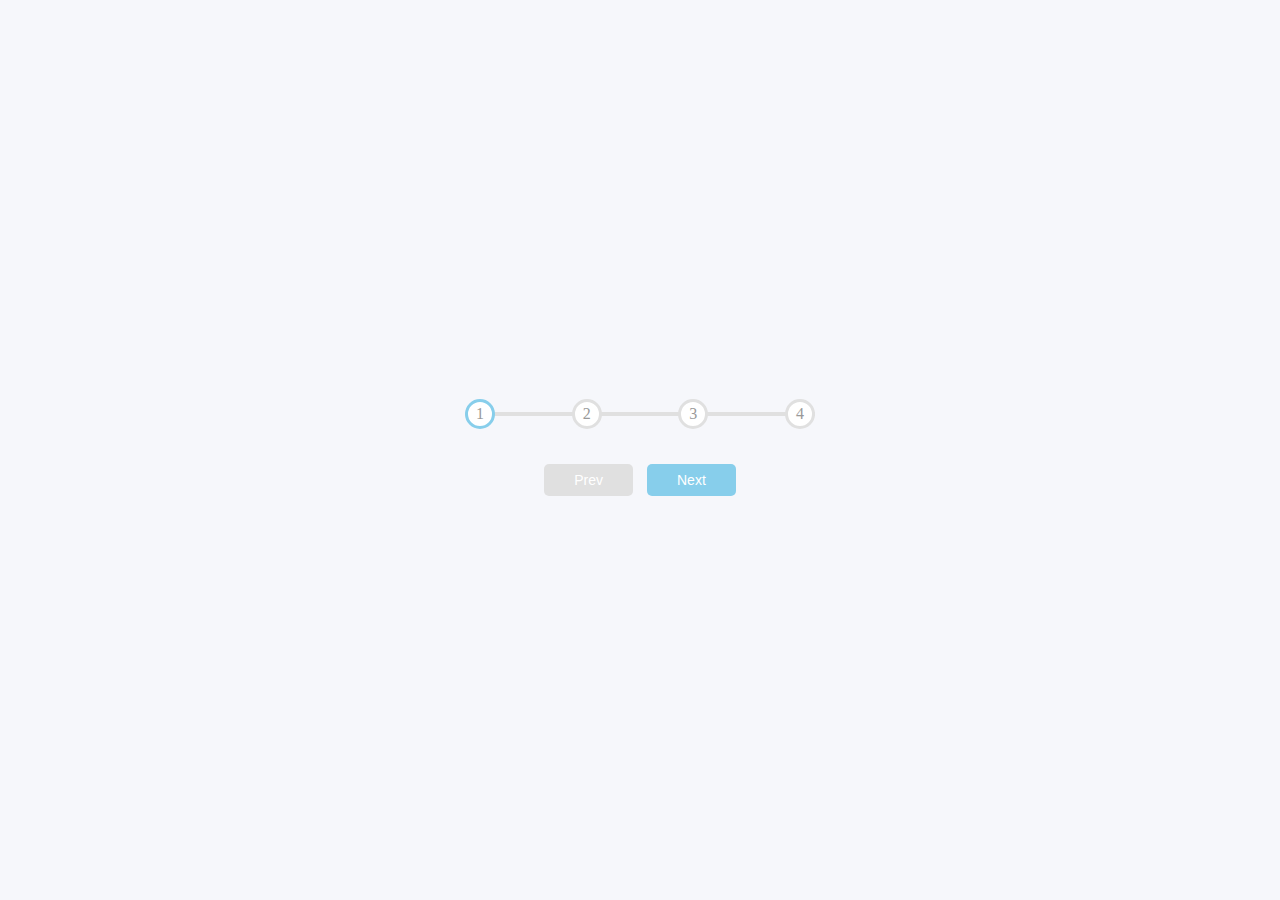
<file: Clone/day1/2/index.html>
<!DOCTYPE html>
<html lang="en">
<head>
    <meta charset="UTF-8">
    <meta http-equiv="X-UA-Compatible" content="IE=edge">
    <meta name="viewport" content="width=device-width, initial-scale=1.0">
    <link rel="stylesheet" href="style.css">
    <title>Progress Steps</title>
</head>
<body>
    <div class="container">
        <div class="progress-container">
            <div class="progress" id="progress"></div>
            <div class="circle active">1</div>
            <div class="circle">2</div>
            <div class="circle">3</div>
            <div class="circle">4</div>
        </div>
        <button class="btn" id="prev" disabled>Prev</button>
        <button class="btn" id="next">Next</button>
    </div>
   <script src="script.js"></script>
</body>
</html>
</file>
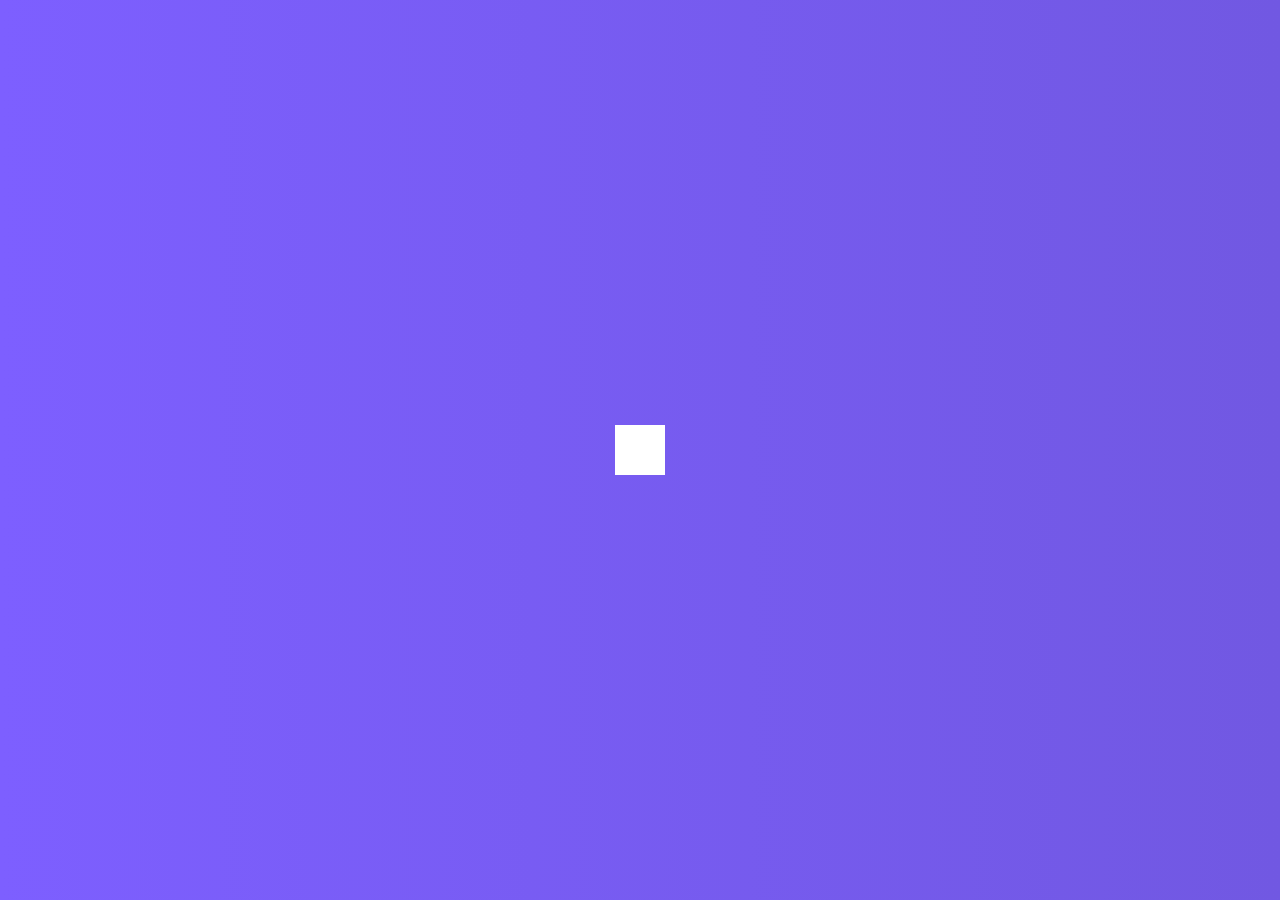
<file: Clone/day3/4/index.html>
<!DOCTYPE html>
<html lang="en">
<head>
    <meta charset="UTF-8">
    <meta http-equiv="X-UA-Compatible" content="IE=edge">
    <meta name="viewport" content="width=device-width, initial-scale=1.0">
    <link rel="stylesheet" href="https://cdnjs.cloudflare.com/ajax/libs/font-awesome/5.14.0/css/all.min.css" integrity="sha512-1PKOgIY59xJ8Co8+NE6FZ+LOAZKjy+KY8iq0G4B3CyeY6wYHN3yt9PW0XpSriVlkMXe40PTKnXrLnZ9+fkDaog==" crossorigin="anonymous" />
    <link rel="stylesheet" href="style.css">
    <title>Hidden Search</title>
</head>
<body>
    <div class="search">
        <input type="text" class="input" placeholder="Search...">
    <button class="btn">
        <i class="fas fa-search"></i>
    </button>
    </div>



    <script src="script.js"></script>
</body>
</html>
</file>
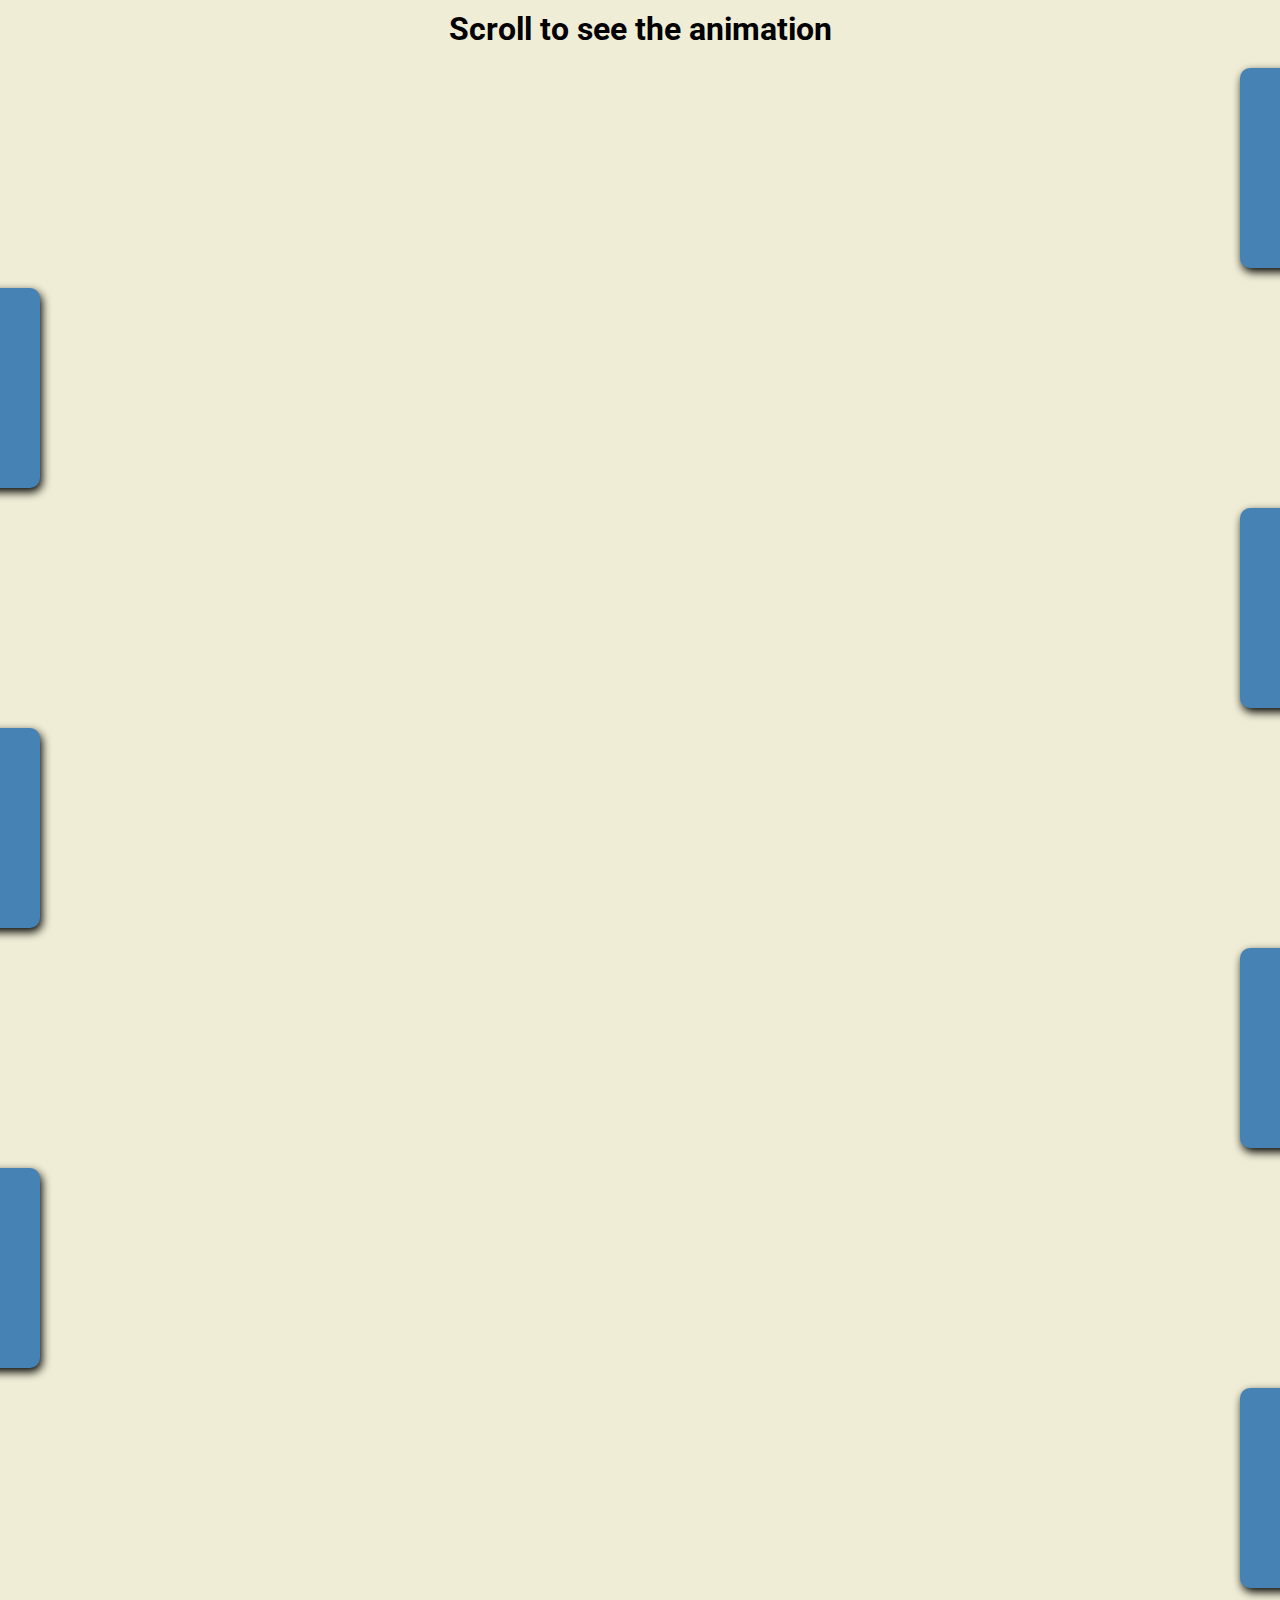
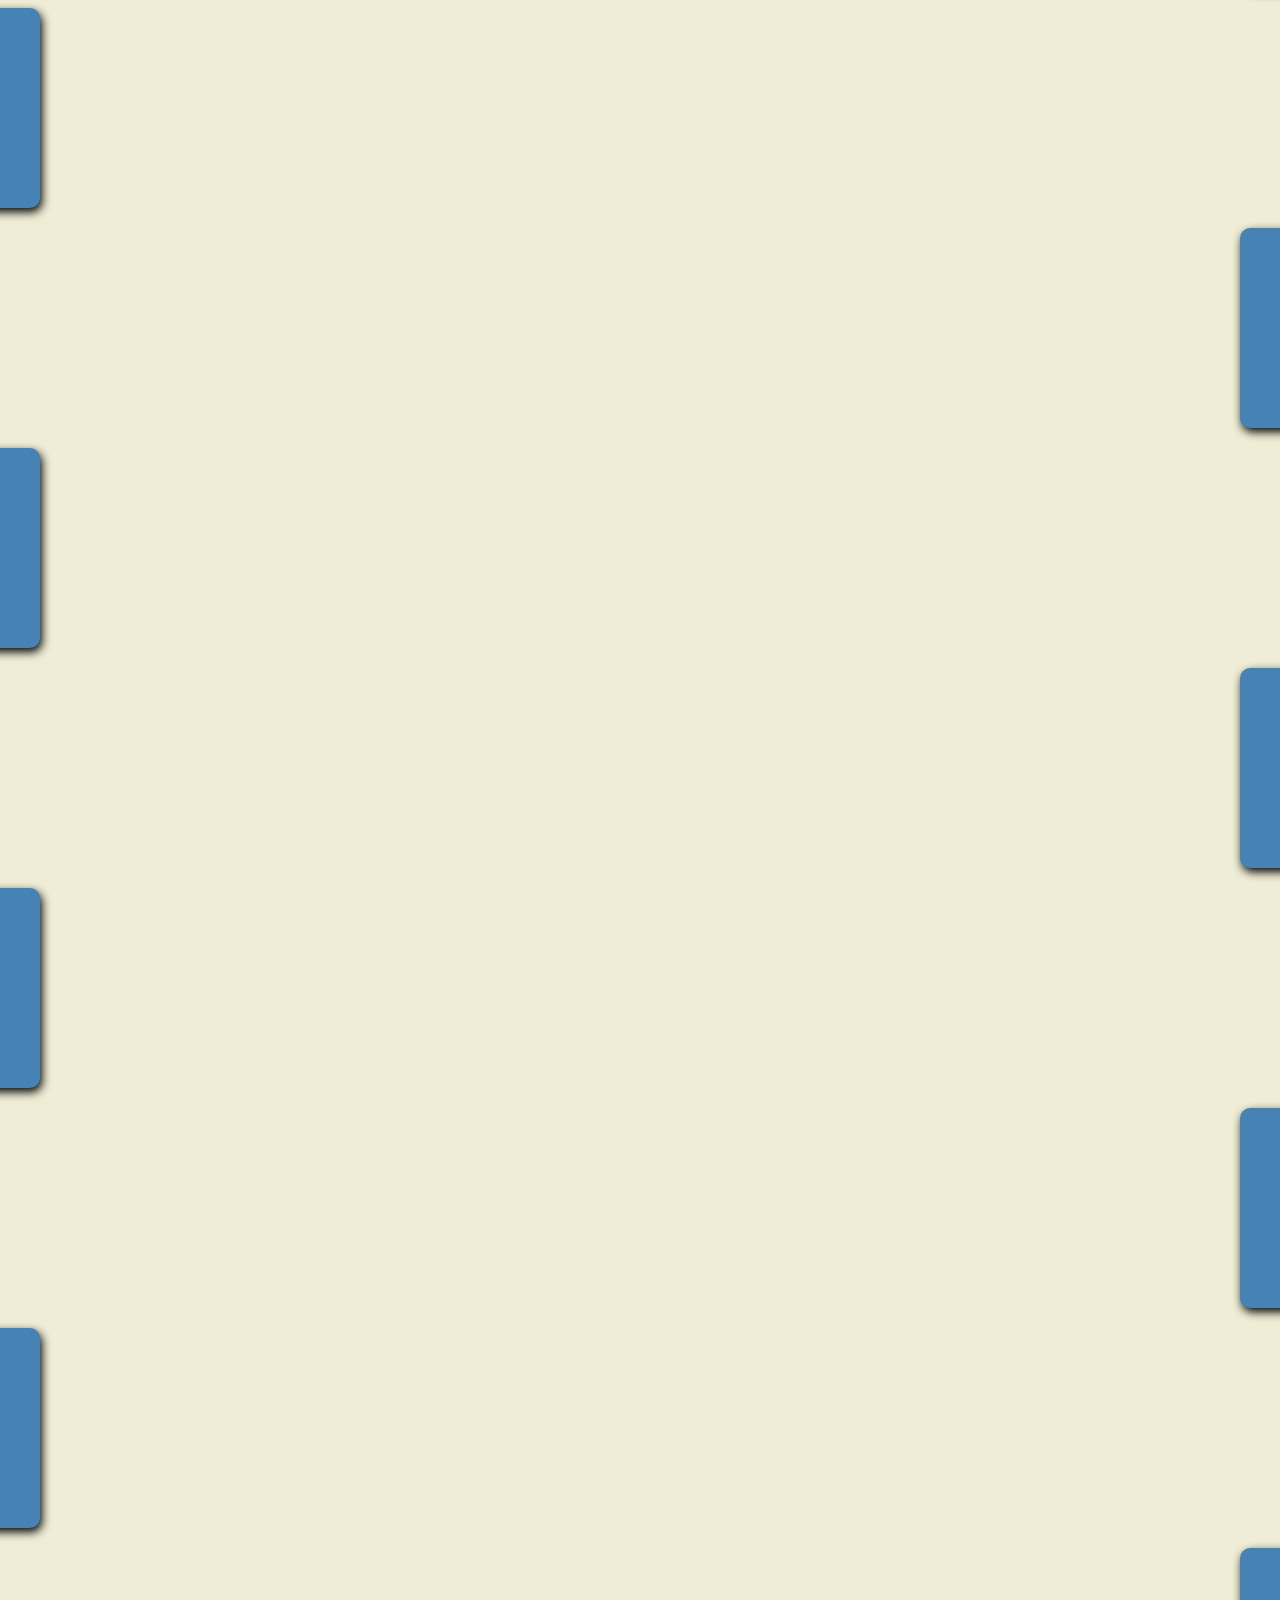
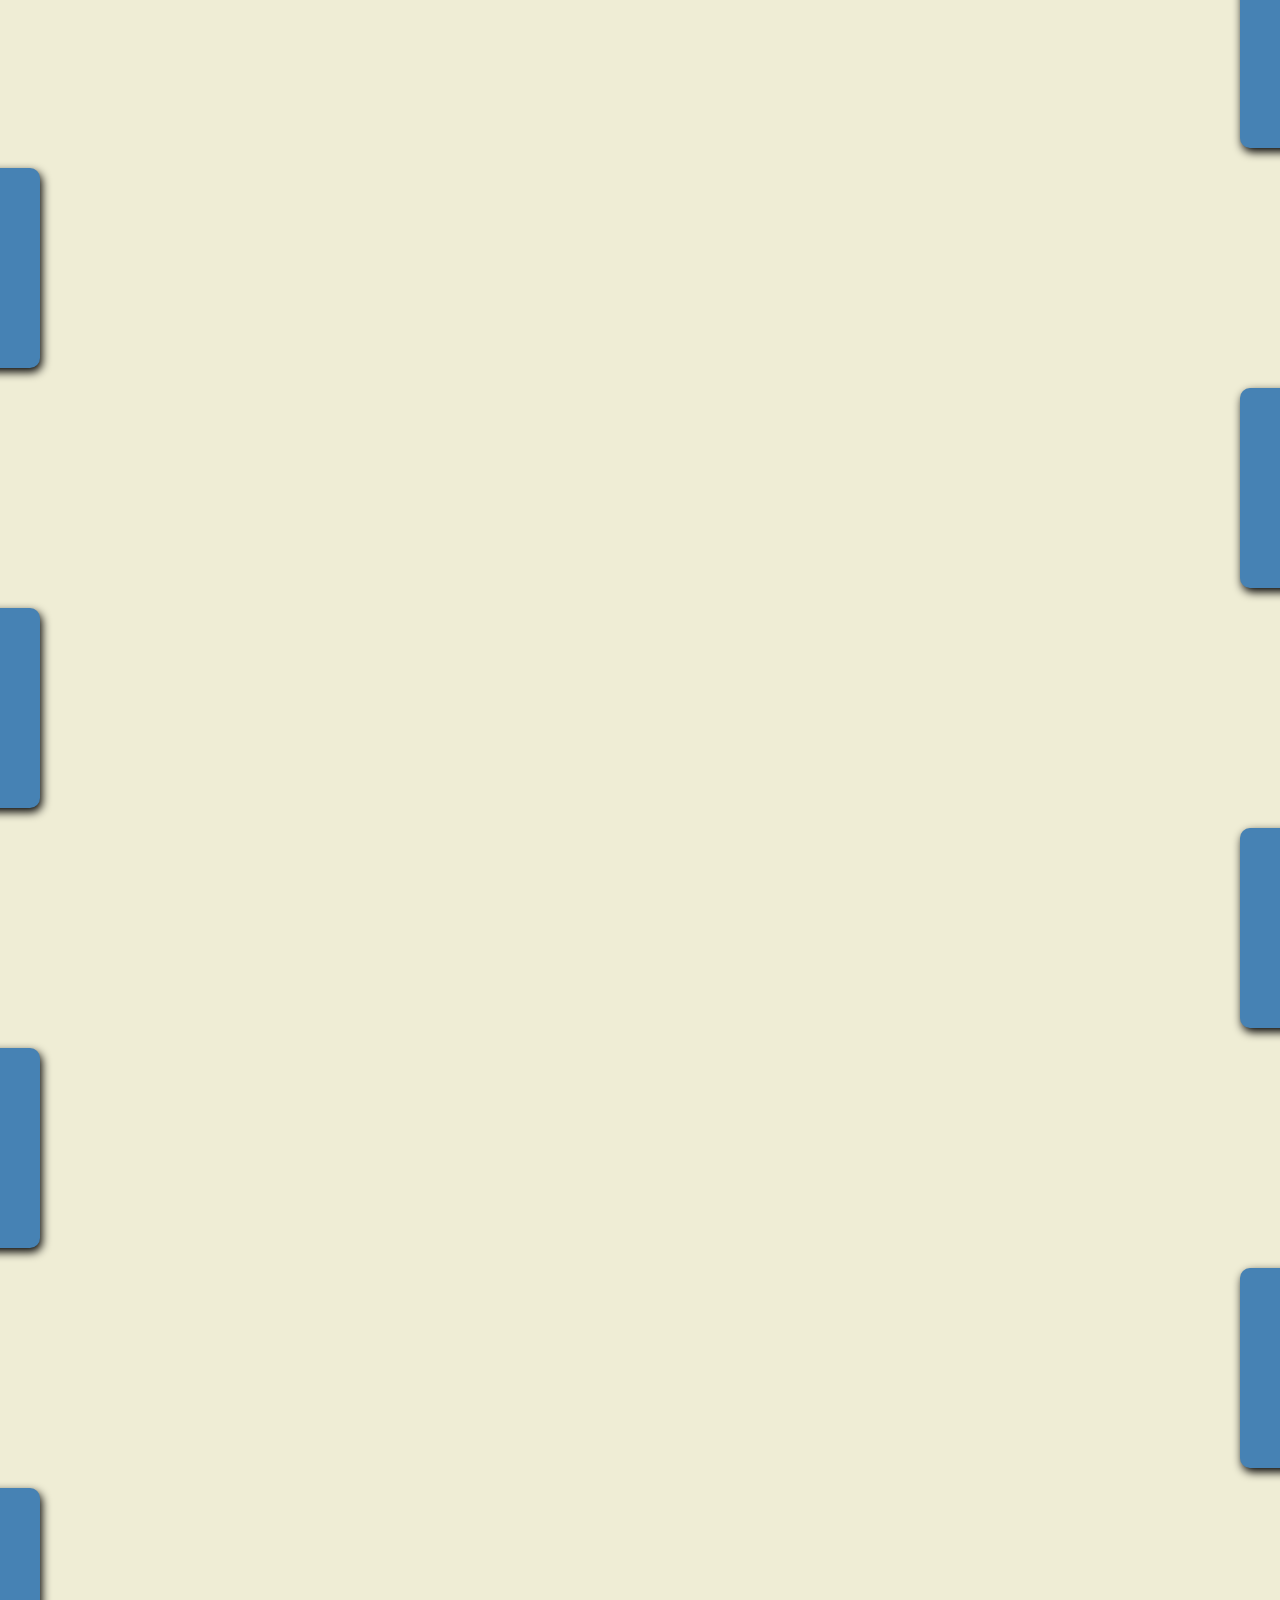
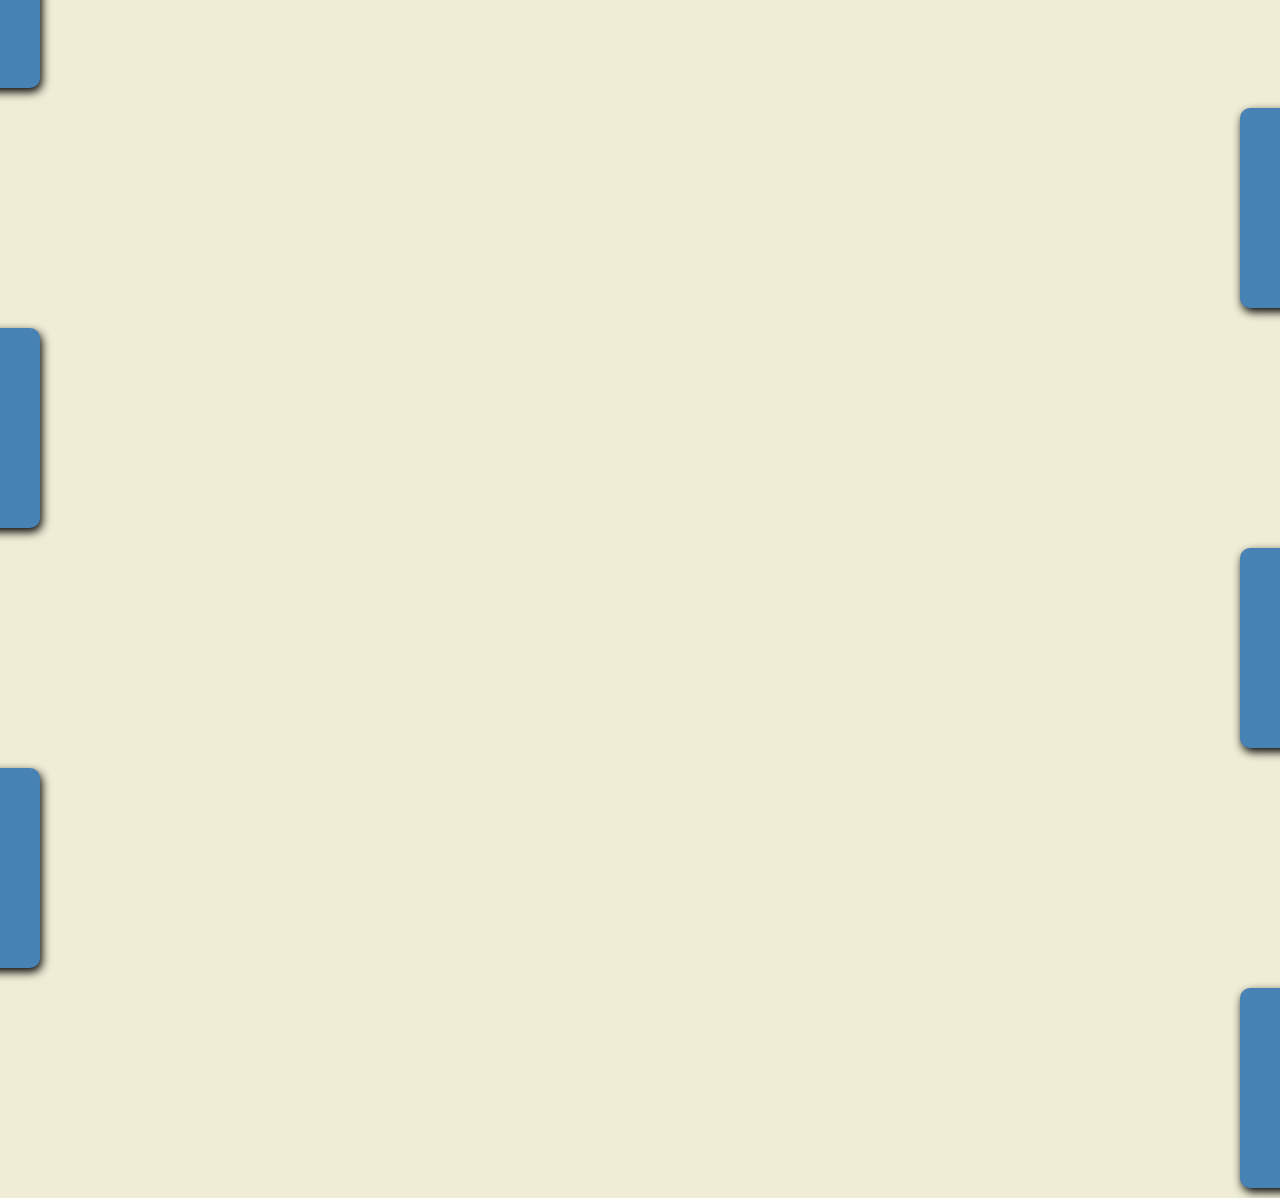
<file: Clone/day4/6/index.html>
<!DOCTYPE html>
<html lang="en">
<head>
    <meta charset="UTF-8">
    <meta http-equiv="X-UA-Compatible" content="IE=edge">
    <meta name="viewport" content="width=device-width, initial-scale=1.0">
    <link rel="stylesheet" href="https://cdnjs.cloudflare.com/ajax/libs/font-awesome/5.14.0/css/all.min.css" integrity="sha512-1PKOgIY59xJ8Co8+NE6FZ+LOAZKjy+KY8iq0G4B3CyeY6wYHN3yt9PW0XpSriVlkMXe40PTKnXrLnZ9+fkDaog==" crossorigin="anonymous" />
    <link rel="stylesheet" href="style.css">
    <title>Scroll Animation</title>
</head>
<body>
    <h1>Scroll to see the animation</h1>
    <div class="box"><h2>Content</h2></div>
    <div class="box"><h2>Content</h2></div>
    <div class="box"><h2>Content</h2></div>
    <div class="box"><h2>Content</h2></div>
    <div class="box"><h2>Content</h2></div>
    <div class="box"><h2>Content</h2></div>
    <div class="box"><h2>Content</h2></div>
    <div class="box"><h2>Content</h2></div>
    <div class="box"><h2>Content</h2></div>
    <div class="box"><h2>Content</h2></div>
    <div class="box"><h2>Content</h2></div>
    <div class="box"><h2>Content</h2></div>
    <div class="box"><h2>Content</h2></div>
    <div class="box"><h2>Content</h2></div>
    <div class="box"><h2>Content</h2></div>
    <div class="box"><h2>Content</h2></div>
    <div class="box"><h2>Content</h2></div>
    <div class="box"><h2>Content</h2></div>
    <div class="box"><h2>Content</h2></div>
    <div class="box"><h2>Content</h2></div>
    <div class="box"><h2>Content</h2></div>
    <div class="box"><h2>Content</h2></div>
    <div class="box"><h2>Content</h2></div>
    <div class="box"><h2>Content</h2></div>
    <div class="box"><h2>Content</h2></div>
    <div class="box"><h2>Content</h2></div>
    <div class="box"><h2>Content</h2></div>
    <script src="script.js"></script>
</body>
</html>
</file>
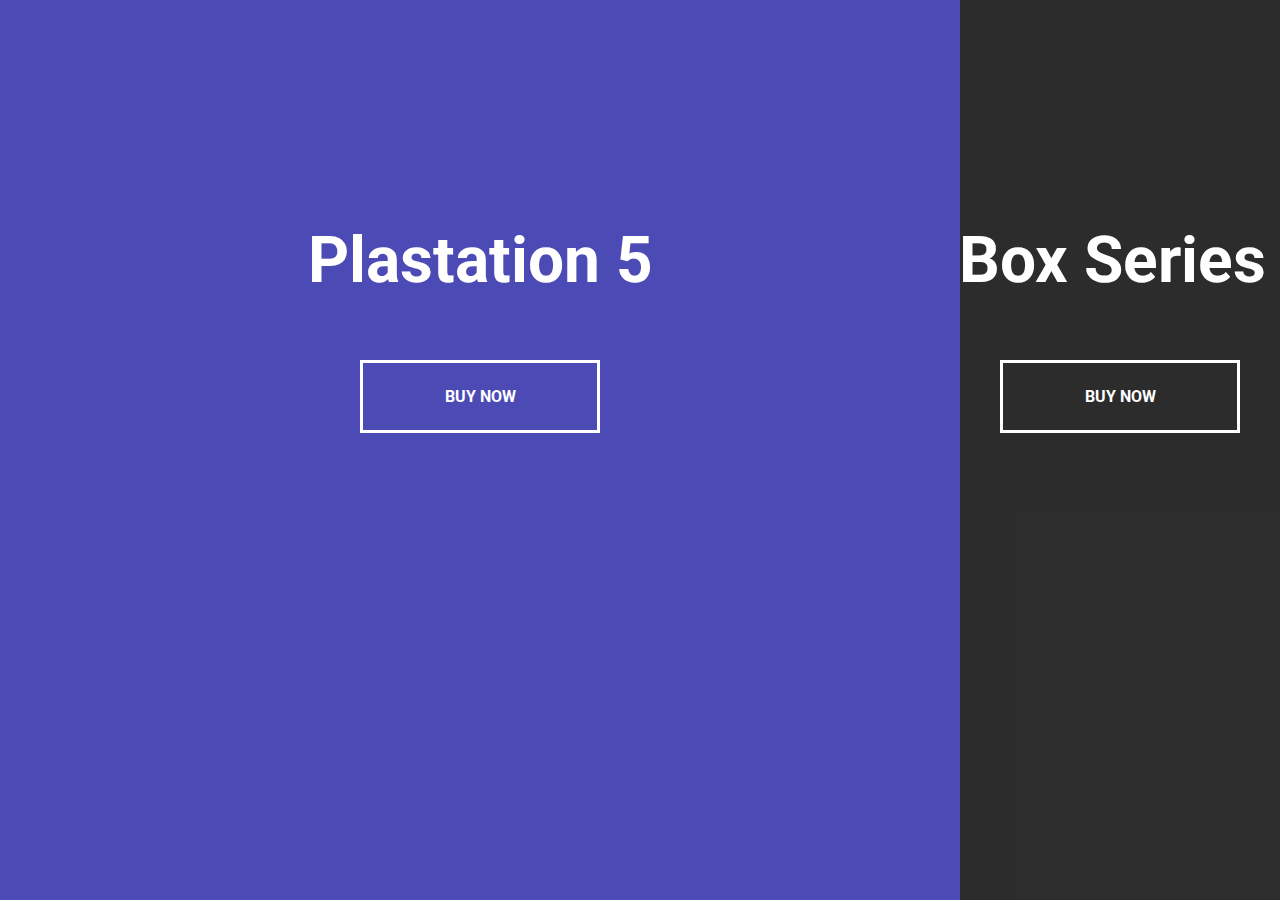
<file: Clone/day4/7/index.html>
<!DOCTYPE html>
<html lang="en">
<head>
    <meta charset="UTF-8">
    <meta http-equiv="X-UA-Compatible" content="IE=edge">
    <meta name="viewport" content="width=device-width, initial-scale=1.0">
    <link rel="stylesheet" href="https://cdnjs.cloudflare.com/ajax/libs/font-awesome/5.14.0/css/all.min.css" integrity="sha512-1PKOgIY59xJ8Co8+NE6FZ+LOAZKjy+KY8iq0G4B3CyeY6wYHN3yt9PW0XpSriVlkMXe40PTKnXrLnZ9+fkDaog==" crossorigin="anonymous" />
    <link rel="stylesheet" href="style.css">
    <title>Split Landing Page</title>
</head>
<body>
    <div class="container">
        <div class="split left">
            <h1>Plastation 5</h1>
            <a href="#" class="btn">Buy Now</a>
        </div>
        <div class="split right">
            <h1>XBox Series X</h1>
            <a href="#" class="btn">Buy Now</a>
        </div>
    </div>

    
    <script src="script.js"></script>
</body>
</html>
</file>
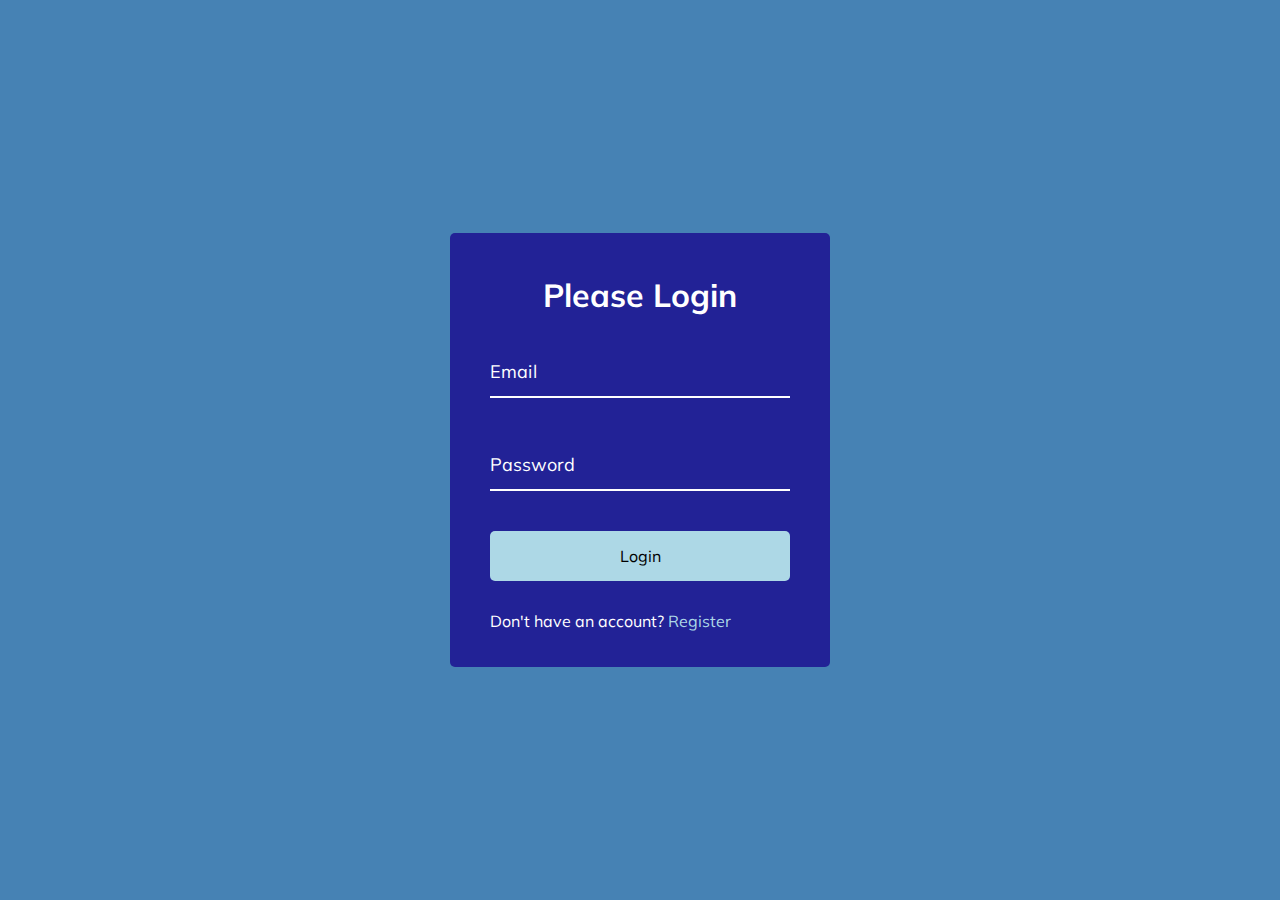
<file: Clone/day5/8/index.html>
<!DOCTYPE html>
<html lang="en">
<head>
    <meta charset="UTF-8">
    <meta http-equiv="X-UA-Compatible" content="IE=edge">
    <meta name="viewport" content="width=device-width, initial-scale=1.0">
    <link rel="stylesheet" href="style.css">
    <title>Form Input Wave</title>
</head>
<body>
    <div class="container">
        <h1>Please Login</h1>
        <form>
            <div class="form-control">
                <input type="text" required>
                <label>Email</label>
            </div>

            <div class="form-control">
                <input type="password" required>
                <label>Password</label>
            </div>

            <button class="btn">Login</button>

            <p class="text">Don't have an account? <a href="#">Register</a></p>

        </form>
    </div>
    <script src="script.js"></script>
</body>
</html>
</file>
<file: Clone/day1/2/style.css>
*{
    box-sizing: border-box;
}

:root{
    --line--border-fill: skyblue;
    --line--border-empty : #e0e0e0
}

body{
    background-color: #f6f7fb;
    font-family: 'Times New Roman', Times, serif;
    display: flex;
    justify-content: center;
    align-items: center;
    overflow: hidden;
    margin: 0;
    height: 100vh;
}

.container{
    text-align: center;
}

.progress-container{
    display: flex;
    justify-content: space-between;
    position: relative;
    margin-bottom: 30px;
    max-width: 100%;
    width: 350px;
}

.progress-container::before{
    content: '';
    background-color: var(--line--border-empty);
    position: absolute;
    transform: translateY(-50%);
    top: 50%;
    left: 0;
    height: 4px;
    width: 100%;
    z-index: -2;
    transition: 0.4s ease;
}

.progress{
    background-color: var(--line--border-fill);
    position: absolute;
    transform: translateY(-50%);
    top: 50%;
    left: 0;
    height: 4px;
    width: 0%;
    z-index: -1;
    transition: 0.4s ease;
}

.circle{
    background-color: #fff;
    color: #999;
    border-radius: 50%;
    height: 30px;
    width: 30px;
    display: flex;
    align-items: center;
    justify-content: center;
    border: 3px solid var(--line--border-empty);
    transition: 0.4s ease;
    z-index: 1;
}

.circle.active {
    border-color: var(--line--border-fill);
}

.btn{
    background-color: var(--line--border-fill);
    color: #fff;
    border: 0;
    border-radius: 5px;
    cursor: pointer;
    padding: 8px 30px;
    margin: 5px;
    font-size: 14px;
}

.btn:active{
    transform: scale(0.98);
}

.btn:focus{
    outline: 0;
}

.btn:disabled{
    background-color: var(--line--border-empty);
}
</file>
<file: Clone/day3/4/style.css>
@import url('https://fonts.googleapis.com/css2?family=Roboto:wght@400;700&display=swap');

* {
    box-sizing: border-box;
}

body{
    background-image: linear-gradient(90deg,#7d5fff,#7158e2);
    font-family: "Roboto",sans-serif;
    display: flex;
    align-items: center;
    justify-content: center;
    height: 100vh;
    overflow: hidden;
    margin: 0;
}

.search{
    position: relative;
    height: 50px;
}

.search .input{
    background-color: #fff;
    border: 0;
    font-size: 18px;
    padding: 15px;
    height: 50px;
    width: 50px;
    transition: width 0.3s ease;
}

.btn{
    background-color: #fff;
    border: 0;
    cursor: pointer;
    font-size: 24px;
    position: absolute;
    top: 0;
    left: 0;
    height: 50px;
    width: 50px;
    transition: transform 0.3s ease;
}

.btn:focus,
.input:focus{
    outline: none;
}

.search.active .input{
    width: 200px;
}

.search.active .btn{
    transform: translateX(198px);
}
</file>
<file: Clone/day4/6/style.css>
@import url('https://fonts.googleapis.com/css2?family=Roboto:wght@400;700&display=swap');

* {
    box-sizing: border-box;
}

body{
    background-color: #efedd5;
    font-family: "Roboto",sans-serif;
    display: flex;
    flex-direction: column;
    align-items: center;
    justify-content: center;
    margin: 0;
}

h1{
    margin: 10px;
}

.box{
    background-color: steelblue;
    color: #fff;
    display: flex;
    align-items: center;
    justify-content: center;
    width: 400px;
    height: 200px;
    margin: 10px;
    border-radius: 10px;
    box-shadow: 2px 4px 10px #000;
    
    transform: translateX(200%);
    transition: transform 0.4s ease;
}

.box:nth-of-type(even) {
    transform: translateX(-200%);
}

.box.show{
    transform: translateX(0);
}

.box h2{
    font-size: 45px;
}
</file>
<file: Clone/day4/7/style.css>
@import url('https://fonts.googleapis.com/css2?family=Roboto:wght@400;700&display=swap');

:root{
    --left-bg-color: rgba(87,84,236,0.7);
    --right-bg-color: rgba(43,43,43,0.8);
    --left-btn-hover-color: rgba(87,84,236,1);
    --right-btn-hover-color: rgba(28,122,28,1);

    --hover-width: 75%;
    --other-width: 25%;

    --speed: 1000ms;
}

* {
    box-sizing: border-box;
}

body{
    font-family: "Roboto",sans-serif;
    height: 100vh;
    overflow: hidden;
    margin: 0;
}

h1{
    font-size: 4rem;
    color: #fff;
    position: absolute;
    left: 50%;
    top: 20%;
    transform: translateX(-50%);
    white-space: nowrap;
}

.btn{
    position: absolute;
    display: flex;
    align-items: center;
    justify-content: center;
    left: 50%;
    top: 40%;
    transform: translateX(-50%);
    text-decoration: none;
    color: #fff;
    border: #fff solid 0.2rem;
    font-size: 1rem;
    font-weight: bold;
    text-transform: uppercase;
    width: 15rem;
    padding: 1.5rem;
}

.split.left .btn:hover{
    background-color: var(--left-btn-hover-color);
    border-color: var(--left-btn-hover-color);
}

.split.right .btn:hover{
    background-color: var(--right-btn-hover-color);
    border-color: var(--right-btn-hover-color);
}

.container{
    position: relative;
    width: 100%;
    height: 100%;
    background: #333;
}

.split{
    position: absolute;
    width: 50%;
    height: 100%;
    overflow: hidden;
}

.split.left{
    left: 0;
    background: url('https://images.unsplash.com/photo-1607853202273-797f1c22a38e?ixlib=rb-4.0.3&ixid=MnwxMjA3fDB8MHxwaG90by1wYWdlfHx8fGVufDB8fHx8&auto=format&fit=crop&w=927&q=80');
    background-repeat: no-repeat;
    background-size: cover;
    background-position: center;
}

.split.left::before{
    content: '';
    position: absolute;
    width: 100%;
    height: 100%;
    background-color: var(--left-bg-color);
}

.split.right{
    right: 0;
    background: url('https://images.unsplash.com/photo-1621259183495-6791fd319088?ixlib=rb-4.0.3&ixid=MnwxMjA3fDB8MHxwaG90by1wYWdlfHx8fGVufDB8fHx8&auto=format&fit=crop&w=1332&q=80');
    background-repeat: no-repeat;
    background-size: cover;
    background-position: center;
}

.split.right::before{
    content: '';
    position: absolute;
    width: 100%;
    height: 100%;
    background-color: var(--right-bg-color);
}

.split.right, .split.left, .split.right::before, .split.left::before{
    transition: all var(--speed) ease-in-out;
}

.hover-left .left{
    width: var(--hover-width);
}

.hover-left .right{
    width: var(--other-width);
}

.hover-right .right{
    width: var(--hover-width);
}


.hover-right .left{
    width: var(--other-width);
}


@media(max-width:800px){
    h1{
        font-size: 2rem;
        top: 30%;
    }

    .btn{
        padding: 1.2rem;
        width: 12rem;
    }
}
</file>
<file: Clone/day5/8/style.css>
@import url('https://fonts.googleapis.com/css2?family=Muli&display=swap');

* {
    box-sizing: border-box;
}

body{
    background-color: steelblue;
    color: #fff;
    font-family: "Muli",sans-serif;
    display: flex;
    flex-direction: column;
    align-items: center;
    justify-content: center;
    height: 100vh;
    overflow: hidden;
    margin: 0;
}

.container{
    background-color: rgb(34, 34, 150);
    padding: 20px 40px;
    border-radius: 5px;
}

.container h1{
    text-align: center;
    margin-bottom: 30px;
}

.container a{
    text-decoration: none;
    color: lightblue;
}

.form-control{
    position: relative;
    margin: 20px 0 40px;
    width: 300px;
}

.form-control input{
    background-color: transparent;
    border: 0;
    border-bottom: 2px #fff solid;
    display: block;
    width: 100%;
    padding: 15px 0;
    font-size: 18px;
    color: #fff;
}

.form-control input:focus,
.form-control input:valid{
    outline: 0;
    border-bottom-color: lightblue;
}

.btn{
    cursor: pointer;
    display: inline-block;
    width: 100%;
    background: lightblue;
    padding: 15px;
    font-size: 16px;
    font-family: inherit;
    border: 0;
    border-radius: 5px;
}

.btn:focus{
    outline: 0;
}

.btn:active{
    transform: scale(0.98);
}

.text{
    margin-top: 30px;
}

.form-control label{
    position: absolute;
    top: 15px;
    left: 0;
}

.form-control label span{
    display: inline-block;
    font-size: 18px;
    min-width: 5px;
    transition: 0.3s cubic-bezier(0.68, -0.55, 0.265, 1.55);
}

.form-control input:focus + label span,
.form-control input:valid + label span{
    color: lightblue;
    transform: translateY(-30px);
}
</file>
